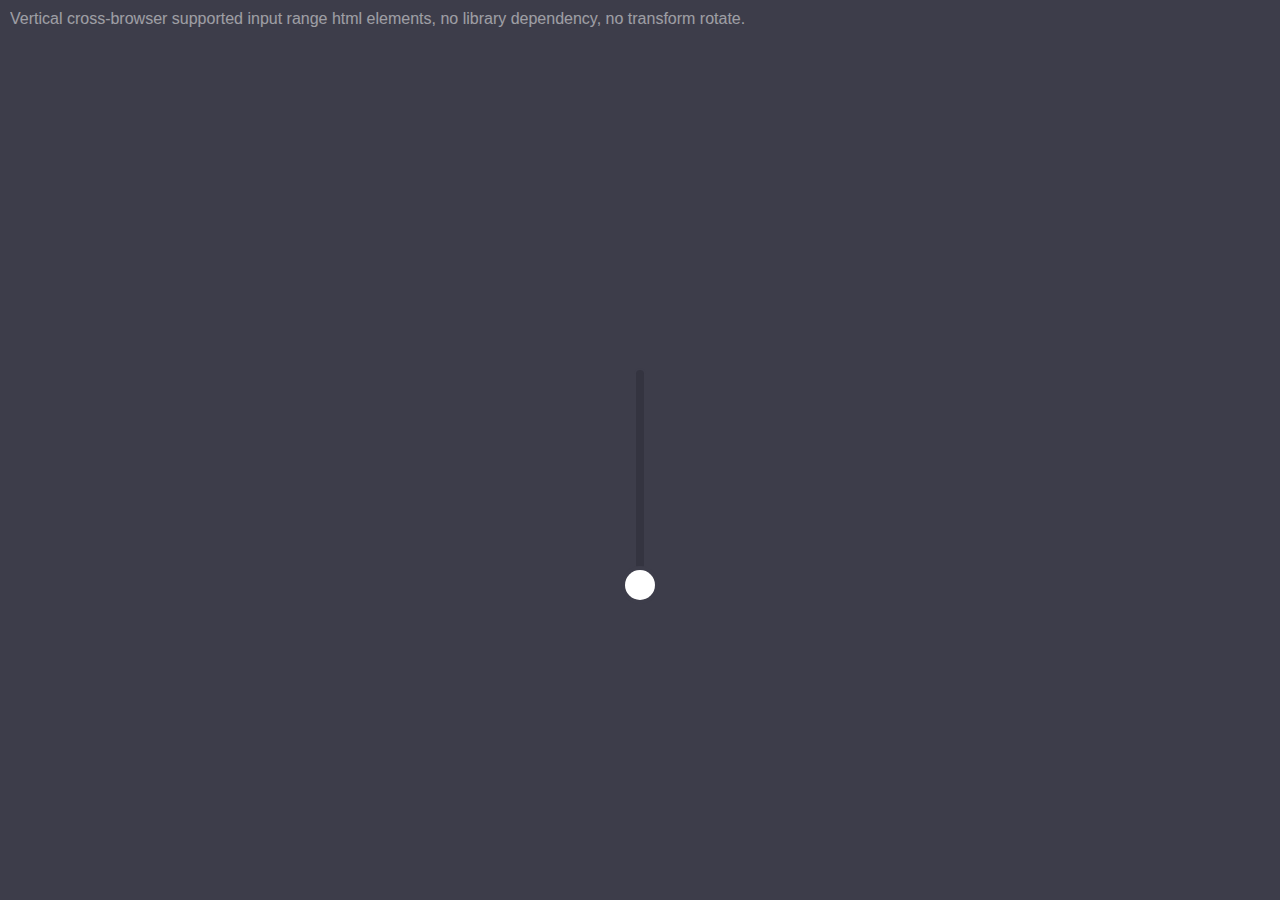
<file: esri.html>
﻿<html>
<head>
  <meta charset="utf-8">
  <meta name="viewport" content="initial-scale=1,maximum-scale=1,user-scalable=no">
<title>test</title>

  <link  rel="stylesheet" type="text/css" href="slider.css">

  <style>
  
  html,
body {
  height: 100%;
}

body {
  margin: 0;
  background: #3d3d4a;
  color: white;
  min-height: 400px;
  font-family: sans-serif;
}

  </style>
  <script src="slider.js"></script>

<script>

//console.log(app);

app.updateSlider();

</script>


</head>
<body>
  <div class="info">Vertical cross-browser supported input range html elements, no library dependency, no transform rotate.</div>

  <div class="container">
  
    <div class="range-slider">
      <input type="range" orient="vertical" min="0" max="20" />
      <div class="range-slider__bar"></div>
      <div class="range-slider__thumb"></div>
    </div>
  
  </div>
</body>
</html>
</file>
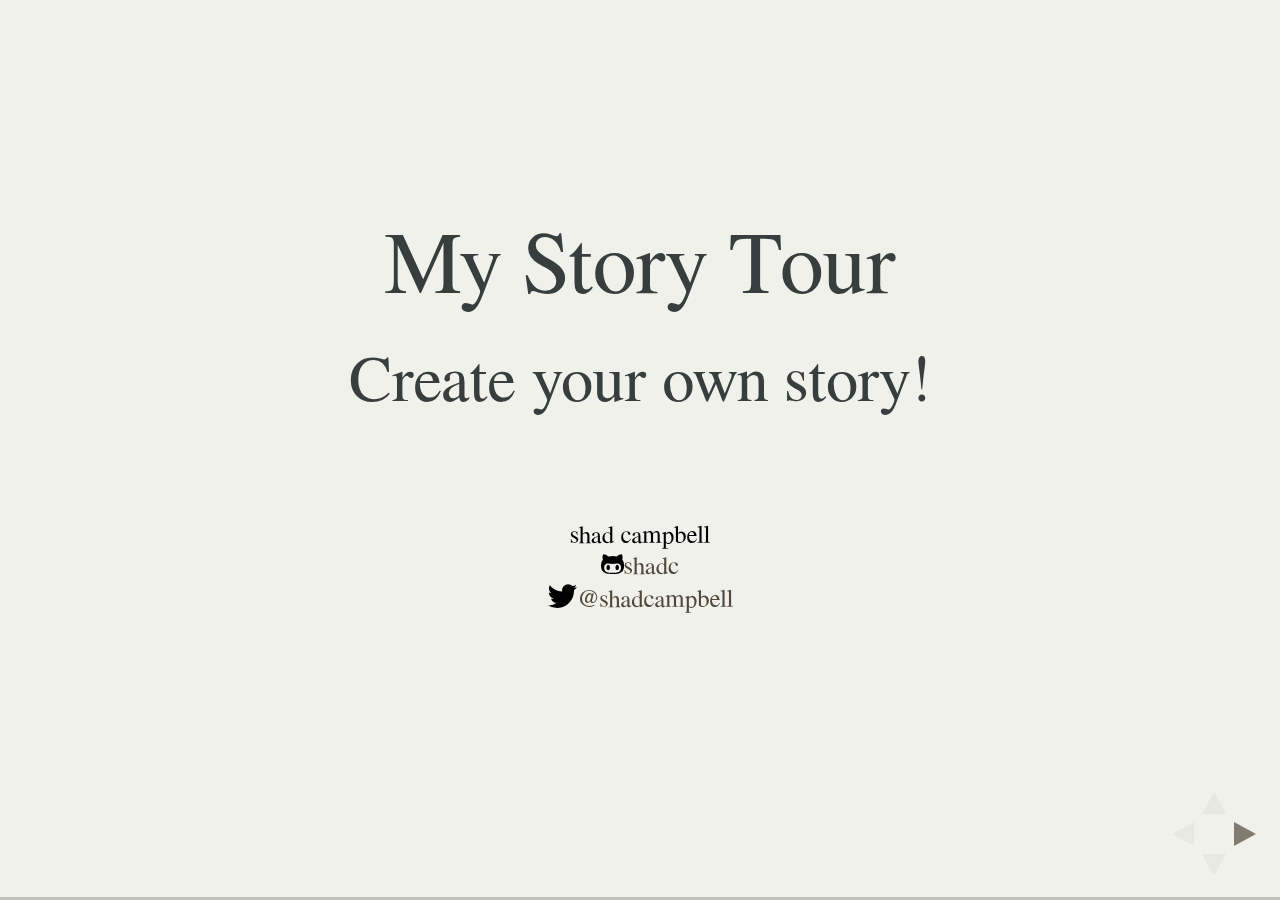
<file: geodev_2015.html>
﻿<!doctype html>
<html lang="en">
<head>
    <meta charset="utf-8">
    <title>My Story Tour - A Story telling application</title>
    <meta name="description" content="A story telling application. Create your own story.">
    <meta name="author" content="Shad Campbell">
    <meta name="apple-mobile-web-app-capable" content="yes" />
    <meta name="apple-mobile-web-app-status-bar-style" content="black-translucent" />
    <link rel="stylesheet" href="css/reveal.css">
    <link rel="stylesheet" href="css/theme/serif.css" id="theme">
    <!-- For syntax highlighting -->
    <link rel="stylesheet" href="lib/css/zenburn.css">

    <link href="https://netdna.bootstrapcdn.com/font-awesome/4.0.3/css/font-awesome.css" rel="stylesheet">
    <style>
        .reveal i.fa {
            font-family: FontAwesome;
            font-style: normal;
        }
    </style>
    <!-- If the query includes 'print-pdf', use the PDF print sheet -->
    <script>
        document.write('<link rel="stylesheet" href="css/print/' + (window.location.search.match(/print-pdf/gi) ? 'pdf' : 'paper') + '.css" type="text/css" media="print">');
    </script>
    <!--[if lt IE 9]>
    <script src="lib/js/html5shiv.js"></script>
    <![endif]-->
</head>
<body>
    <div class="reveal">
        <!-- Any section element inside of this container is displayed as a slide -->
        <div class="slides">
            <section>
                <h2>My Story Tour</h2>
                <h3>Create your own story!</h3>
                <br />
                <p>
                    <small>
                        shad campbell <br />
                        <i class="fa fa-github-alt icon-small"> </i><a href="https://github.com/shadc">shadc</a>
                        <br />
                        <i class="fa fa-twitter fa-lg"></i><a href="https://twitter.com/shadcampbell">@shadcampbell</a>

                    </small>
                </p>

            </section>


            <section>
                <section>
                    <h2>What is it?</h2>
                    <p class="fragment">A photo gallery with a map?</p>
                    <p class="fragment">A map journal?</p>
                    <p class="fragment">A map that tells a story?</p>
                    <br />
                    <h3 class="fragment roll-in">It's whatever you want it to be...</h3>

                </section>
                <section>
                    <h2>How can you use it?</h2>
                    <p>How about to:</p>
                    <ul>
                        <li><div class="fragment">Document your day at Disney Land.</div></li>
                        <li><div class="fragment">Share your vacation to Belize with friends and family.</div></li>
                        <li><div class="fragment">Record your epic Mt. Bike ride on Porcupine Rim.</div></li>
                        <li><div class="fragment">Photo journal your secret fishing spots along the river.</div></li>
                    </ul>
                </section>
            </section>

            <section>
                <h2>Let's have a look</h2>
                <ul>
                    <li><a target="_blank" href="https://dl.dropboxusercontent.com/u/25277330/StoryTour.html?s=fast&r=https://gist.githubusercontent.com/shadc/1f6f670d5eba9246e660/raw/fd01b2e3d33c7f86949f52b25ee27be89f2f08fb/Bend%20Ale%20Trail%20-%20part%201.geojson">Bend Ale Trail - Part 1</a></li>
                    <li><a target="_blank" href="https://dl.dropboxusercontent.com/u/25277330/StoryTour.html?">Bluebird day on Mt. Bachelor</a></li>
                </ul>
            </section>



            <section data-state="blackout">
                <h2>Parameters (so far...)</h2>
                <br />
                <p>
                    <small>
                        <span>http://abc.com/StoryTour.html</span><span class="fragment highlight-green">?t=My Custom Title</span><span class="fragment highlight-blue">&s=fast</span><span class="fragment  highlight-red">&r=http://github.com/mygist/My Cool Adventure.geojson</span>
                    </small>
                </p>
            </section>


            <section>
                <h2>Creating data?</h2>

                <img src="images/garmin.jpg" />

                <p>
                    <h4>Routes / Polylines</h4>
                    <small>
                        <span>Garmin / device</span><span>&nbsp;&nbsp;»&nbsp;&nbsp;</span><span><a target="_blank" href="http://geojson.io">geojson.io</a></span><span>&nbsp;&nbsp;»&nbsp;&nbsp;</span><span><a target="_blank" href="http://github.com">github.com</a></span>
                    </small>
                    <br />
                    <small>
                        <span><a target="_blank" href="http://geojson.io">geojson.io</a></span><span>&nbsp;&nbsp;»&nbsp;&nbsp;</span><span><a target="_blank" href="http://github.com">github.com</a></span>
                    </small>
                </p>

                <p>
                    <h4>Pictures</h4>
                    <small>
                        <span>
                        <a href="https://github.com/quzma/imgdir-to-geojson" target="_blank">imgdir2geojson.py</a>
                        </span><span>&nbsp;&nbsp;»&nbsp;&nbsp;</span><span><a target="_blank" href="http://geojson.io">http://geojson.io</a></span><span>&nbsp;&nbsp;»&nbsp;&nbsp;</span><span><a target="_blank" href="http://github.com">github.com</a></span>
                    </small>
                    <br />
                    <small>
                        <span><a target="_blank" href="http://geojson.io">geojson.io</a></span><span>&nbsp;&nbsp;»&nbsp;&nbsp;</span><span><a target="_blank" href="http://github.com">github.com</a></span>
                    </small>
                    <br />
                    <small>
                        <span>--host images on Dropbox, OneDrive, locally, etc.</span>
                    </small>
                </p>

            </section>

            <section>
                <h2>Under the hood</h2>
                <ul>
                    <li>d3.js</li>
                    <li>esri jsapi</li>
                    <li>jquery</li>
                    <li>url.js</li>
                </ul>
            </section>

            <!-- Example of nested vertical slides -->
            <!--<section>
                <section>
                    <h2>Vertical Slides</h2>
                    <p>
                        Slides can be nested inside of other slides,
                        try pressing <a href="#/2/1">down</a>.
                    </p>
                    <a href="#/2/1" class="image">
                        <img width="178" height="238" src="https://s3.amazonaws.com/hakim-static/reveal-js/arrow.png" alt="Down arrow">
                    </a>
                </section>
                <section>
                    <h2>Basement Level 1</h2>
                    <p>Press down or up to navigate.</p>
                </section>
                <section>
                    <h2>Basement Level 2</h2>
                    <p>Cornify</p>
                    <a class="test" href="http://cornify.com">
                        <img width="280" height="326" src="https://s3.amazonaws.com/hakim-static/reveal-js/cornify.gif" alt="Unicorn">
                    </a>
                </section>
                <section>
                    <h2>Basement Level 3</h2>
                    <p>That's it, time to go back up.</p>
                    <a href="#/2" class="image">
                        <img width="178" height="238" src="https://s3.amazonaws.com/hakim-static/reveal-js/arrow.png" alt="Up arrow" style="-webkit-transform: rotate(180deg);">
                    </a>
                </section>
            </section>-->
            <!--<section>
                <h2>Point of View</h2>
                <p>
                    Press <strong>ESC</strong> to enter the slide overview. Hold down alt and click on any element to zoom in on it using <a href="http://lab.hakim.se/zoom-js">zoom.js</a>. Alt + click anywhere to zoom back out.
                </p>
            </section>-->
            <!--<section>
                <h2>rvl.io</h2>
                <p>
                    If you don't like writing slides in HTML you can use the online editor <a href="http://www.rvl.io" target="_blank">rvl.io</a>.
                </p>
            </section>-->
            <!--<section>
                <h2>Works in Mobile Safari</h2>
                <p>
                    Try it out! You can swipe through the slides and pinch your way to the overview.
                </p>
            </section>-->
            <!--<section>
                <h2>Marvelous Unordered List</h2>
                <ul>
                    <li>No order here</li>
                    <li>Or here</li>
                    <li>Or here</li>
                    <li>Or here</li>
                </ul>
            </section>-->
            <!--<section>
                <h2>Fantastic Ordered List</h2>
                <ol>
                    <li>One is smaller than...</li>
                    <li>Two is smaller than...</li>
                    <li>Three!</li>
                </ol>
            </section>-->
            <!--<section data-markdown>
                <script type="text/template">
                    ## Markdown support

                    For those of you who like that sort of thing. Instructions and a bit more info available [here](https://github.com/hakimel/reveal.js#markdown).

                        <section data-markdown>
                          ## Markdown support

                          For those of you who like that sort of thing.
                          Instructions and a bit more info available [here](https://github.com/hakimel/reveal.js#markdown).
                        </section>
                </script>
            </section>-->
            <!--<section id="transitions">
                <h2>Transition Styles</h2>
                <p>
                    You can select from different transitions, like: <br>
                    <a href="?transition=cube#/transitions">Cube</a> -
                    <a href="?transition=page#/transitions">Page</a> -
                    <a href="?transition=concave#/transitions">Concave</a> -
                    <a href="?transition=zoom#/transitions">Zoom</a> -
                    <a href="?transition=linear#/transitions">Linear</a> -
                    <a href="?transition=none#/transitions">None</a> -
                    <a href="?#/transitions">Default</a>
                </p>
            </section>-->
            <!--<section id="themes">
                                <h2>Themes</h2>
                                <p>
                                    Reveal.js comes with a few themes built in: <br>
                                    <a href="?theme=sky#/themes">Sky</a> -
                                    <a href="?theme=beige#/themes">Beige</a> -
                                    <a href="?theme=simple#/themes">Simple</a> -
                                    <a href="?theme=serif#/themes">Serif</a> -
                                    <a href="?#/themes">Default</a>
                                </p>
                                <p>
                                    <small>
                                        * Theme demos are loaded after the presentation which leads to flicker. In production you should load your theme in the <code>&lt;head&gt;</code> using a <code>&lt;link&gt;</code>.
                                    </small>
                                </p>
                            </section>

                            <section>
                                <section data-state="alert">
                                    <h2>Global State</h2>
                                    <p>
                                        Set <code>data-state="something"</code> on a slide and <code>"something"</code>
                                        will be added as a class to the document element when the slide is open. This lets you
                                        apply broader style changes, like switching the background.
                                    </p>
                                    <a href="#/7/1" class="image">
                                        <img width="178" height="238" src="https://s3.amazonaws.com/hakim-static/reveal-js/arrow.png" alt="Down arrow">
                                    </a>
                                </section>
                                <section data-state="blackout">
                                    <h2>"blackout"</h2>
                                    <a href="#/7/2" class="image">
                                        <img width="178" height="238" src="https://s3.amazonaws.com/hakim-static/reveal-js/arrow.png" alt="Down arrow">
                                    </a>
                                </section>
                                <section data-state="soothe">
                                    <h2>"soothe"</h2>
                                    <a href="#/7/0" class="image">
                                        <img width="178" height="238" src="https://s3.amazonaws.com/hakim-static/reveal-js/arrow.png" alt="Up arrow" style="-webkit-transform: rotate(180deg);">
                                    </a>
                                </section>
                            </section>

                            <section data-state="customevent">
                                <h2>Custom Events</h2>
                                <p>
                                    Additionally custom events can be triggered on a per slide basis by binding to the <code>data-state</code> name.
                                </p>
                                <pre><code contenteditable style="font-size: 18px; margin-top: 20px;">Reveal.addEventListener( 'customevent', function() {
                console.log( '"customevent" has fired' );
            } );
                                </code></pre>
                            </section>

                            <section>
                                <h2>Clever Quotes</h2>
                                <p>
                                    These guys come in two forms, inline: <q cite="http://searchservervirtualization.techtarget.com/definition/Our-Favorite-Technology-Quotations">
                                    The nice thing about standards is that there are so many to choose from</q> and block:
                                </p>
                                <blockquote cite="http://searchservervirtualization.techtarget.com/definition/Our-Favorite-Technology-Quotations">
                                    For years there has been a theory that millions of monkeys typing at random on millions of typewriters would
                                    reproduce the entire works of Shakespeare. The Internet has proven this theory to be untrue.
                                </blockquote>
                            </section>

                            <section>
                                <h2>Pretty Code</h2>
                                <pre><code contenteditable>
                                    function linkify( selector ) {
                                      if( supports3DTransforms ) {

                                        var nodes = document.querySelectorAll( selector );

                                        for( var i = 0, len = nodes.length; i &lt; len; i++ ) {
                                          var node = nodes[i];

                                          if( !node.className ) ) {
                                            node.className += ' roll';
                                          }
                                        };
                                      }
                                    }
                                </code></pre>
                                <p>Courtesy of <a href="http://softwaremaniacs.org/soft/highlight/en/description/">highlight.js</a>.</p>
                            </section>

                            <section>
                                <h2>Intergalactic Interconnections</h2>
                                <p>
                                    You can link between slides internally,
                                    <a href="#/2/3">like this</a>.
                                </p>
                            </section>

                            <section>
                                <section>
                                    <h2>Fragmented Views</h2>
                                    <p>Hit the next arrow...</p>
                                    <p class="fragment">... to step through ...</p>
                                    <ol>
                                        <li class="fragment"><code>any type</code></li>
                                        <li class="fragment"><em>of view</em></li>
                                        <li class="fragment"><strong>fragments</strong></li>
                                    </ol>

                                    <aside class="notes">
                                        This slide has fragments which are also stepped through in the notes window.
                                    </aside>
                                </section>
                                <section>
                                    <h2>Fragment Styles</h2>
                                    <p>There's a few styles of fragments, like:</p>
                                    <p class="fragment grow">grow</p>
                                    <p class="fragment shrink">shrink</p>
                                    <p class="fragment roll-in">roll-in</p>
                                    <p class="fragment fade-out">fade-out</p>
                                    <p class="fragment highlight-red">highlight-red</p>
                                    <p class="fragment highlight-green">highlight-green</p>
                                    <p class="fragment highlight-blue">highlight-blue</p>
                                </section>
                            </section>

                            <section>
                                <h2>Spectacular image!</h2>
                                <a class="image" href="http://lab.hakim.se/meny/" target="_blank">
                                    <img width="320" height="299" src="http://s3.amazonaws.com/hakim-static/portfolio/images/meny.png" alt="Meny">
                                </a>
                            </section>

                            <section>
                                <h2>Export to PDF</h2>
                                <p>Presentations can be <a href="https://github.com/hakimel/reveal.js#pdf-export">exported to PDF</a>, below is an example that's been uploaded to SlideShare.</p>
                                <iframe id="slideshare" src="http://www.slideshare.net/slideshow/embed_code/13872948" width="455" height="356" style="margin:0;overflow:hidden;border:1px solid #CCC;border-width:1px 1px 0;margin-bottom:5px" allowfullscreen> </iframe>
                                <script>
                                    document.getElementById('slideshare').attributeName = 'allowfullscreen';
                                </script>
                            </section>

                            <section>
                                <h2>Take a Moment</h2>
                                <p>
                                    Press b or period on your keyboard to enter the 'paused' mode. This mode is helpful when you want to take disctracting slides off the screen
                                    during a presentation.
                                </p>
                            </section>

                            <section>
                                <h2>Stellar Links</h2>
                                <ul>
                                    <li><a href="https://github.com/hakimel/reveal.js">Source code on GitHub</a></li>
                                    <li><a href="http://hakim.se/projects/reveal-js">Leave feedback on my site</a></li>
                                    <li><a href="http://twitter.com/hakimel">Follow me on Twitter</a></li>
                                </ul>
                            </section>

                            <section>
                                <h2>It's free</h2>
                                <p>
                                    reveal.js and <a href="http://www.rvl.io">rvl.io</a> are entirely free but if you'd like to support the projects you can donate below.
                                    Donations will go towards hosting and domain costs.
                                </p>
                                <form action="https://www.paypal.com/cgi-bin/webscr" method="post">
                                    <input type="hidden" name="cmd" value="_donations">
                                    <input type="hidden" name="business" value="hakim.elhattab@gmail.com">
                                    <input type="hidden" name="lc" value="US">
                                    <input type="hidden" name="item_name" value="reveal.js / rvl.io">
                                    <input type="hidden" name="no_note" value="0">
                                    <input type="hidden" name="currency_code" value="USD">
                                    <input type="hidden" name="bn" value="PP-DonationsBF:btn_donate_LG.gif:NonHostedGuest">
                                    <input type="image" src="https://www.paypalobjects.com/en_US/i/btn/btn_donate_LG.gif" border="0" name="submit" alt="PayPal - The safer, easier way to pay online!">
                                </form>
                            </section>-->
            <section>
                <h1>THE END</h1>
                <br />
                <p>
                    <small>
                        shad campbell <br />
                        <i class="fa fa-github-alt icon-small"> </i><a href="https://github.com/shadc">shadc</a>
                        <br />
                        <i class="fa fa-twitter fa-lg"></i><a href="https://twitter.com/shadcampbell">@shadcampbell</a>

                    </small>
                </p>
            </section>
        </div>
    </div>
    <script src="lib/js/head.min.js"></script>
    <script src="js/reveal.js"></script>
    <script>

        // Full list of configuration options available here:
        // https://github.com/hakimel/reveal.js#configuration
        Reveal.initialize({
            controls: true,
            progress: true,
            history: true,

            theme: Reveal.getQueryHash().theme, // available themes are in /css/theme
            transition: Reveal.getQueryHash().transition || 'default', // default/cube/page/concave/zoom/linear/none

            // Optional libraries used to extend on reveal.js
            dependencies: [
                { src: 'lib/js/classList.js', condition: function () { return !document.body.classList; } },
                { src: 'plugin/markdown/showdown.js', condition: function () { return !!document.querySelector('[data-markdown]'); } },
                { src: 'plugin/markdown/markdown.js', condition: function () { return !!document.querySelector('[data-markdown]'); } },
                { src: 'plugin/highlight/highlight.js', async: true, callback: function () { hljs.initHighlightingOnLoad(); } },
                { src: 'plugin/zoom-js/zoom.js', async: true, condition: function () { return !!document.body.classList; } },
                { src: 'plugin/notes/notes.js', async: true, condition: function () { return !!document.body.classList; } }
            ]
        });

    </script>
</body>
</html>
</file>
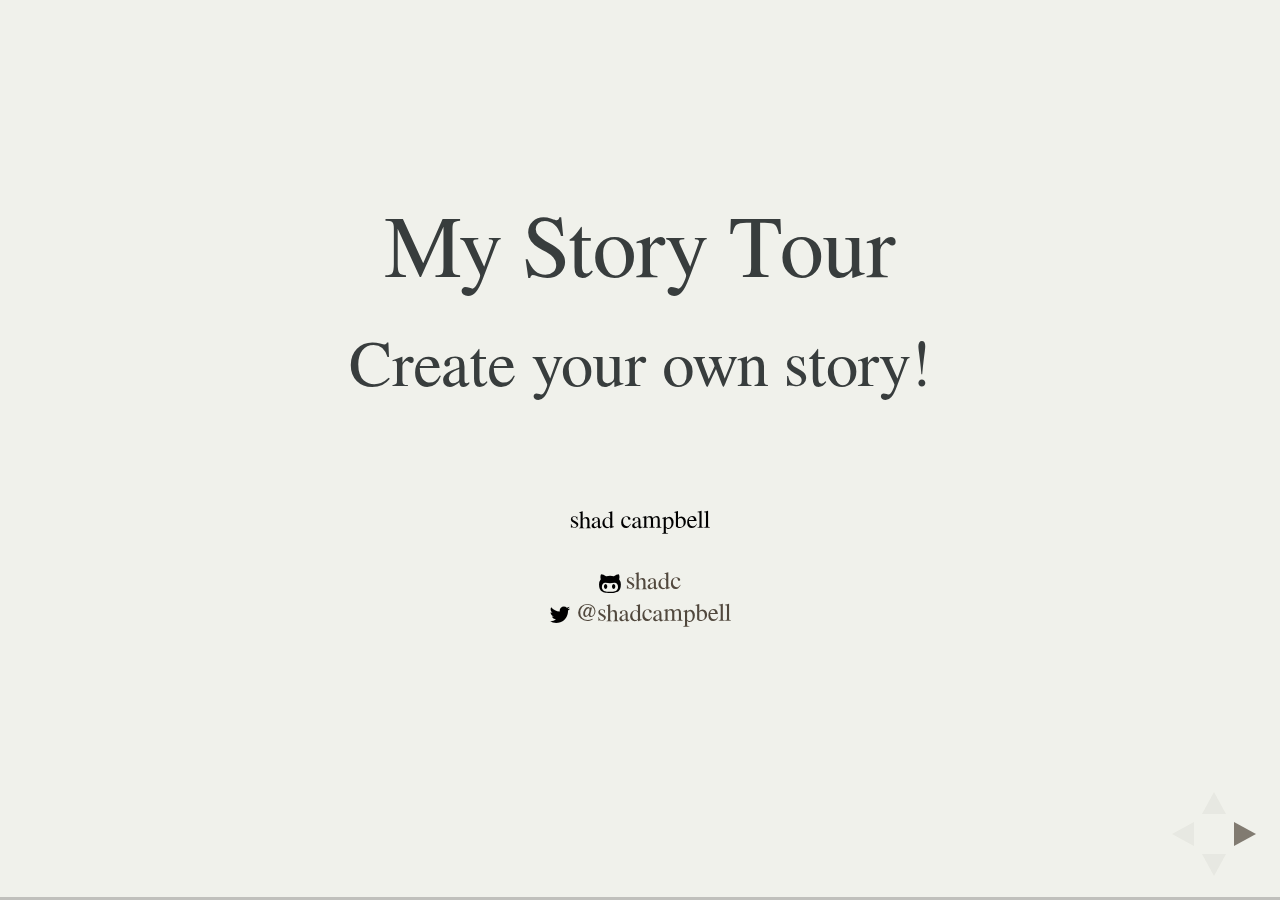
<file: HotApps-StoryTour.html>
﻿<!doctype html>
<html lang="en">

<head>
    <meta charset="utf-8">
    <title>Hot Apps - My Story Tour</title>
    <meta name="description" content="A story telling application. Create your own story.">
    <meta name="author" content="Shad Campbell">
    <meta name="apple-mobile-web-app-capable" content="yes" />
    <meta name="apple-mobile-web-app-status-bar-style" content="black-translucent" />
    <link rel="stylesheet" href="css/reveal.css">
    <link rel="stylesheet" href="css/theme/serif.css" id="theme">
    <!-- For syntax highlighting -->
    <link rel="stylesheet" href="lib/css/zenburn.css">

    <link href="https://netdna.bootstrapcdn.com/font-awesome/4.0.3/css/font-awesome.css" rel="stylesheet">
    <style>
        .reveal i.fa {
            font-family: FontAwesome;
            font-style: normal;
            vertical-align: middle;
            font-size: 20px;
        }
    </style>
    <!-- If the query includes 'print-pdf', use the PDF print sheet -->
    <script>
        document.write('<link rel="stylesheet" href="css/print/' + (window.location.search.match(/print-pdf/gi) ? 'pdf' : 'paper') + '.css" type="text/css" media="print">');
    </script>
    <!--[if lt IE 9]>
    <script src="lib/js/html5shiv.js"></script>
    <![endif]-->
</head>

<body>
    <div class="reveal">
        <!-- Any section element inside of this container is displayed as a slide -->
        <div class="slides">
            <section>
                <h2>My Story Tour</h2>
                <h3>Create your own story!</h3>
                <br />
                <p>
                    <small>
                        shad campbell <br /><br />
                        <i class="fa fa-github-alt"></i><a href="https://github.com/shadc"> shadc</a>
                        <br />
                        <i class="fa fa-twitter"></i><a href="https://twitter.com/shadcampbell"> @shadcampbell</a>

                    </small>
                </p>

            </section>


            <section>
                <section>
                    <h2>What is it?</h2>
                    <p class="fragment">A photo gallery with a map?</p>
                    <p class="fragment">A map journal?</p>
                    <p class="fragment">A map that tells a story?</p>
                    <br />

                </section>
                <section>
                    <h2>How can one use it?</h2>
                    <p>Possibly to...</p>
                    <ul>
                        <li>
                            <div class="fragment">Document your day at Disney Land.</div>
                        </li>
                        <li>
                            <div class="fragment">Share your vacation to Belize with friends and family.</div>
                        </li>
                        <li>
                            <div class="fragment">Record your epic Mt. Bike ride on Porcupine Rim.</div>
                        </li>
                        <li>
                            <div class="fragment">Photo journal your secret fishing spots along the river.</div>
                        </li>
                    </ul>
                </section>
            </section>


            <section>
                <h2>Creating data?</h2>

                <img src="images/garmin.jpg" />

                <p>
                    <h4>Routes / Polylines</h4>
                    <small>
                        <span>Garmin / device</span><span>&nbsp;&nbsp;»&nbsp;&nbsp;</span><span><a target="_blank" href="http://geojson.io">geojson.io</a></span><span>&nbsp;&nbsp;»&nbsp;&nbsp;</span><span><a
                                target="_blank" href="https://gist.github.com/shadc">GitHub</a></span>
                    </small>
                    <br />
                    <small>
                        <span><a target="_blank" href="http://geojson.io">geojson.io</a></span><span>&nbsp;&nbsp;»&nbsp;&nbsp;</span><span><a
                                target="_blank" href="https://gist.github.com/shadc">GitHub</a></span>
                    </small>
                </p>

                <p>
                    <h4>Pictures</h4>
                    <small>
                        <span>
                            <a href="https://github.com/quzma/imgdir-to-geojson" target="_blank">imgdir2geojson.py</a>
                        </span><span>&nbsp;&nbsp;»&nbsp;&nbsp;</span><span><a target="_blank" href="http://geojson.io">http://geojson.io</a></span><span>&nbsp;&nbsp;»&nbsp;&nbsp;</span><span><a
                                target="_blank" href="https://gist.github.com/shadc">GitHub</a></span>
                    </small>
                    <br />
                    <small>
                        <span><a target="_blank" href="http://geojson.io">geojson.io</a></span><span>&nbsp;&nbsp;»&nbsp;&nbsp;</span><span><a
                                target="_blank" href="https://gist.github.com/shadc">GitHub</a></span>
                    </small>
                    <br />
                    <small>
                        <span>--host images on GitHub, OneDrive, locally, etc.</span>
                    </small>
                </p>

            </section>

            <section>
                <h2>Under the hood</h2>
                <ul>
                    <li><a target="_blank" href="https://d3js.org/">D3.js</a></li>
                    <li><a target="_blank" href="https://developers.arcgis.com/javascript/">Esri JSAPI</a></li>
                    <li><a target="_blank" href="https://jquery.com/">JQuery</a></li>
                    <li><a target="_blank" href=" https://github.com/websanova/js-url">url.js</a></li>
                </ul>
            </section>

            <section data-state="blackout">
                <h2>URL Parameters</h2>
                <br />
                <p>
                    <small>
                        <span>http://abc.com/StoryTour.html</span><span class="fragment highlight-green">?t=My Custom
                            Title</span><span class="fragment highlight-blue">&s=fast</span><span class="fragment  highlight-red">&r=http://github.com/mygist/My
                            Cool Adventure.geojson</span>
                    </small>
                </p>
            </section>

            <section>
                <h2>Let's have a look</h2>
                <ul>
                    <li><a target="_blank" href="http://localhost:8080/MyStoryTour.html?s=fast&r=https://gist.githubusercontent.com/shadc/1f6f670d5eba9246e660/raw/0888a854d8e0b9125b47b2eb27e6988a2eee5b55/Bend%2520Ale%2520Trail%2520-%2520part%25201.geojson">Bend
                            Ale Trail</a></li>
                    <li><a target="_blank" href="http://localhost:8080/MyStoryTour.html">Bluebird day on Mt. Bachelor</a></li>
                </ul>
            </section>


            <section>
                <h2>It's cool... but is it Hot?</h2>
                <ul>
                    <li class="fragment"><a target="_blank" href="http://localhost:8080/My3DStoryTour.html">Hanson
                            Brothers hot?</a></li>
                    <li class="fragment"><a target="_blank" href="http://localhost:8080/My3dStoryTour.html?labelIcon=images/chairlift.png">Boys
                            2 Men hot?</a></li>
                    <li class="fragment"><a target="_blank" href="http://localhost:8080/My3dStoryTour.html?labelIcon=images/chairlift.png&showPhotos=false">Backstreet
                            Boys hot?</a></li>
                    <li class="fragment"><a target="_blank" href="http://localhost:8080/My3DStoryTour.html?droneView=true&route=https://gist.githubusercontent.com/shadc/1f6f670d5eba9246e660/raw/0888a854d8e0b9125b47b2eb27e6988a2eee5b55/Bend%2520Ale%2520Trail%2520-%2520part%25201.geojson">NSync hot?</a></li>
                </ul>
            </section>

            <section>
                <h2>Under the hood</h2>
                <p>WebGL vs SVG</p>
                <ul>
                    <li><a target="_blank" href="http://turfjs.org/">Turf.js</a></li>
                    <li><a target="_blank" href="https://developers.arcgis.com/javascript/">Esri JSAPI</a></li>
                    <li><a target="_blank" href="https://jquery.com/">JQuery</a></li>
                    <li><a target="_blank" href=" https://github.com/websanova/js-url">url.js</a></li>
                </ul>

                <p><a target="_blank" href="https://fatmap.com/129/Mount_Bachelor/piste,freeride,ski_tour,hiking,biking/@43.9885852,-121.6777960,5833.0873971,-18.0963662,-166.3381815,2259.8634259,normal">FATMAP</a></p>
                
            </section>


            <section>
                <h1>THE END</h1>
                <br />
                <p>
                    <small>
                        shad campbell <br /><br />
                        <i class="fa fa-github-alt"></i><a href="https://github.com/shadc"> shadc</a>
                        <br />
                        <i class="fa fa-twitter"></i><a href="https://twitter.com/shadcampbell"> @shadcampbell</a>
                    </small>
                </p>
            </section>



        </div>
    </div>
    <script src="lib/js/head.min.js"></script>
    <script src="js/reveal.js"></script>
    <script>

        // Full list of configuration options available here:
        // https://github.com/hakimel/reveal.js#configuration
        Reveal.initialize({
            controls: true,
            progress: true,
            history: true,

            theme: Reveal.getQueryHash().theme, // available themes are in /css/theme
            transition: Reveal.getQueryHash().transition || 'default', // default/cube/page/concave/zoom/linear/none

            // Optional libraries used to extend on reveal.js
            dependencies: [
                { src: 'lib/js/classList.js', condition: function () { return !document.body.classList; } },
                { src: 'plugin/markdown/showdown.js', condition: function () { return !!document.querySelector('[data-markdown]'); } },
                { src: 'plugin/markdown/markdown.js', condition: function () { return !!document.querySelector('[data-markdown]'); } },
                { src: 'plugin/highlight/highlight.js', async: true, callback: function () { hljs.initHighlightingOnLoad(); } },
                { src: 'plugin/zoom-js/zoom.js', async: true, condition: function () { return !!document.body.classList; } },
                { src: 'plugin/notes/notes.js', async: true, condition: function () { return !!document.body.classList; } }
            ]
        });

    </script>
</body>

</html>
</file>
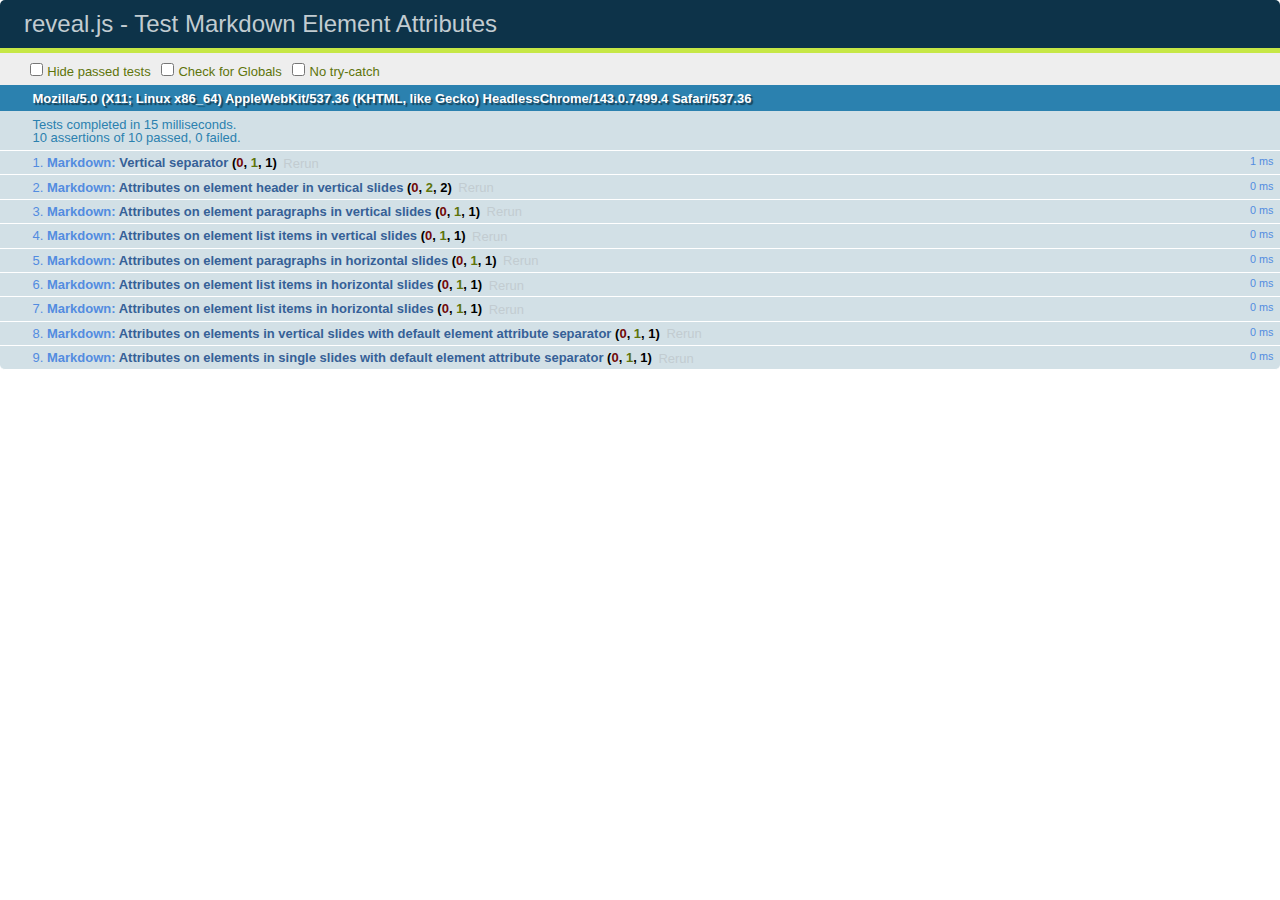
<file: test/test-markdown-element-attributes.html>
<!doctype html>
<html lang="en">

	<head>
		<meta charset="utf-8">

		<title>reveal.js - Test Markdown Element Attributes</title>

		<link rel="stylesheet" href="../css/reveal.css">
		<link rel="stylesheet" href="qunit-1.12.0.css">
	</head>

	<body style="overflow: auto;">

		<div id="qunit"></div>
		<div id="qunit-fixture"></div>

		<div class="reveal" style="display: none;">

			<div class="slides">

				<!-- <section data-markdown="example.md" data-separator="^\n\n\n" data-separator-vertical="^\n\n"></section> -->

				<!-- Slides are separated by newline + three dashes + newline, vertical slides identical but two dashes -->
				<section data-markdown data-separator="^\n---\n$" data-separator-vertical="^\n--\n$" data-element-attributes="{_\s*?([^}]+?)}">>
					<script type="text/template">
						## Slide 1.1
						<!-- {_class="fragment fade-out" data-fragment-index="1"} -->

						--

						## Slide 1.2
						<!-- {_class="fragment shrink"} -->

						Paragraph 1
						<!-- {_class="fragment grow"} -->

						Paragraph 2
						<!-- {_class="fragment grow"} -->

						- list item 1 <!-- {_class="fragment grow"} -->
						- list item 2 <!-- {_class="fragment grow"} -->
						- list item 3 <!-- {_class="fragment grow"} -->


						---

						## Slide 2


						Paragraph 1.2  
						multi-line <!-- {_class="fragment highlight-red"} -->

						Paragraph 2.2 <!-- {_class="fragment highlight-red"} -->

						Paragraph 2.3 <!-- {_class="fragment highlight-red"} -->

						Paragraph 2.4 <!-- {_class="fragment highlight-red"} -->

						- list item 1 <!-- {_class="fragment highlight-green"} -->
						- list item 2<!-- {_class="fragment highlight-green"} -->
						- list item 3<!-- {_class="fragment highlight-green"} -->
						- list item 4
						<!-- {_class="fragment highlight-green"} -->
						- list item 5<!-- {_class="fragment highlight-green"} -->

						Test

						![Example Picture](examples/assets/image2.png)
						<!-- {_class="reveal stretch"} -->

					</script>
				</section>



				<section 	data-markdown data-separator="^\n\n\n"
									data-separator-vertical="^\n\n"
									data-separator-notes="^Note:"
									data-charset="utf-8">
					<script type="text/template">
						# Test attributes in Markdown with default separator
						## Slide 1 Def <!-- .element: class="fragment highlight-red" data-fragment-index="1" -->


						## Slide 2 Def
						<!-- .element: class="fragment highlight-red" -->

					</script>
				</section>

				<section data-markdown>
				  <script type="text/template">
					## Hello world
					A paragraph
					<!-- .element: class="fragment highlight-blue" -->
				  </script>
				</section>

				<section data-markdown>
				  <script type="text/template">
					## Hello world

					Multiple  
					Line
					<!-- .element: class="fragment highlight-blue" -->
				  </script>
				</section>

				<section data-markdown>
				  <script type="text/template">
					## Hello world

					Test<!-- .element: class="fragment highlight-blue" -->

					More Test
				  </script>
				</section>


			</div>

		</div>

		<script src="../lib/js/head.min.js"></script>
		<script src="../js/reveal.js"></script>
		<script src="../plugin/markdown/marked.js"></script>
		<script src="../plugin/markdown/markdown.js"></script>
		<script src="qunit-1.12.0.js"></script>

		<script src="test-markdown-element-attributes.js"></script>

	</body>
</html>
</file>
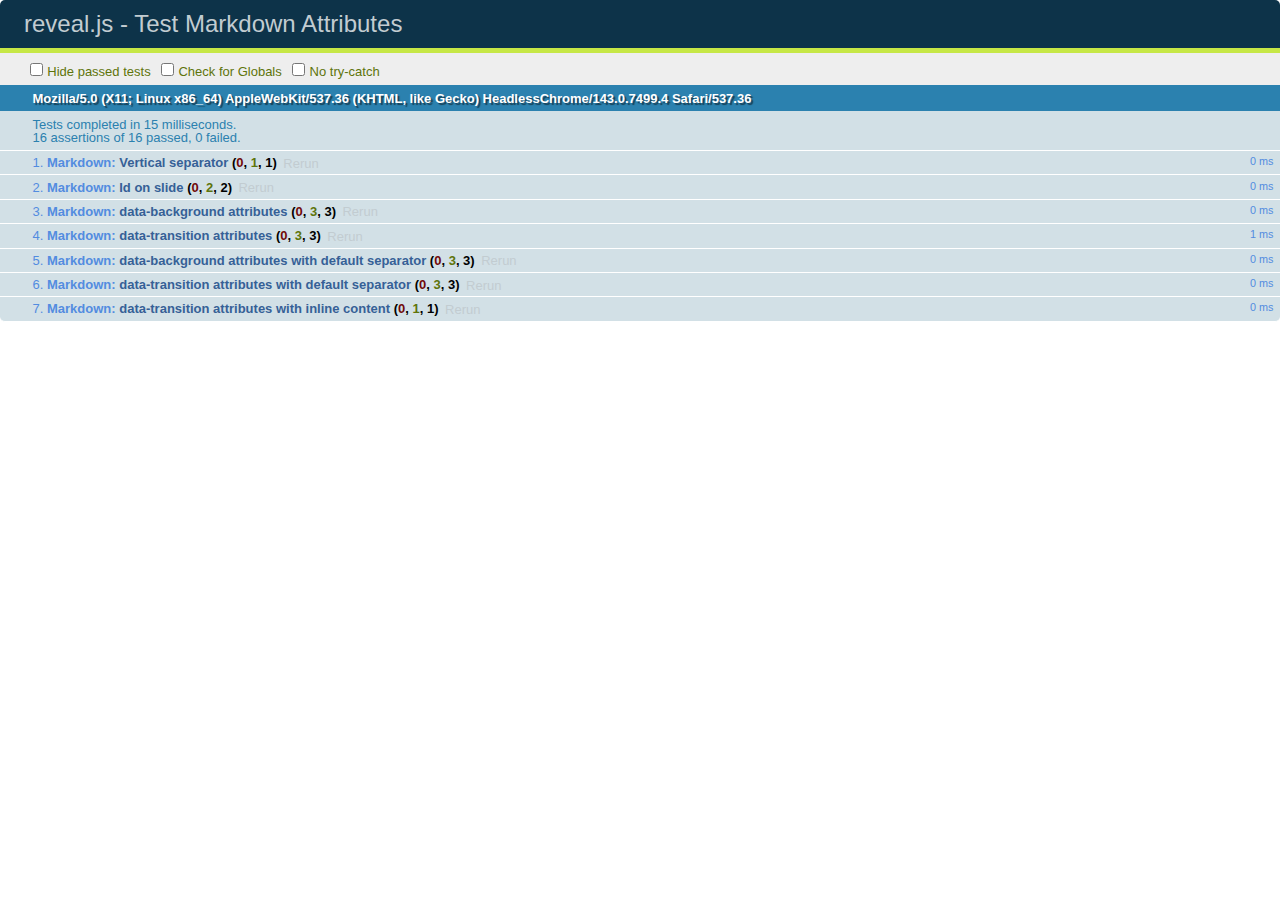
<file: test/test-markdown-slide-attributes.html>
<!doctype html>
<html lang="en">

	<head>
		<meta charset="utf-8">

		<title>reveal.js - Test Markdown Attributes</title>

		<link rel="stylesheet" href="../css/reveal.css">
		<link rel="stylesheet" href="qunit-1.12.0.css">
	</head>

	<body style="overflow: auto;">

		<div id="qunit"></div>
		<div id="qunit-fixture"></div>

		<div class="reveal" style="display: none;">

			<div class="slides">

				<!-- <section data-markdown="example.md" data-separator="^\n\n\n" data-separator-vertical="^\n\n"></section> -->

				<!-- Slides are separated by three lines, vertical slides by two lines, attributes are one any line starting with (spaces and) two dashes -->
				<section 	data-markdown data-separator="^\n\n\n"
									data-separator-vertical="^\n\n"
									data-separator-notes="^Note:"
									data-attributes="--\s(.*?)$"
									data-charset="utf-8">
					<script type="text/template">
						# Test attributes in Markdown
						## Slide 1



						## Slide 2
						<!-- -- id="slide2" data-transition="zoom" data-background="#A0C66B" -->


						## Slide 2.1
						<!-- -- data-background="#ff0000" data-transition="fade" -->


						## Slide 2.2
						[Link to Slide2](#/slide2)



						## Slide 3
						<!-- -- data-transition="zoom" data-background="#C6916B" -->



						## Slide 4
					</script>
				</section>

				<section 	data-markdown data-separator="^\n\n\n"
									data-separator-vertical="^\n\n"
									data-separator-notes="^Note:"
									data-charset="utf-8">
					<script type="text/template">
						# Test attributes in Markdown with default separator
						## Slide 1 Def



						## Slide 2 Def
						<!-- .slide: id="slide2def" data-transition="concave" data-background="#A7C66B" -->


						## Slide 2.1 Def
						<!-- .slide: data-background="#f70000" data-transition="page" -->


						## Slide 2.2 Def
						[Link to Slide2](#/slide2def)



						## Slide 3 Def
						<!-- .slide: data-transition="concave" data-background="#C7916B" -->



						## Slide 4
					</script>
				</section>

				<section data-markdown>
					<script type="text/template">
						<!-- .slide: data-background="#ff0000" -->
						## Hello world
					</script>
				</section>

				<section data-markdown>
					<script type="text/template">
						## Hello world
						<!-- .slide: data-background="#ff0000" -->
					</script>
				</section>

				<section data-markdown>
					<script type="text/template">
						## Hello world

						Test
						<!-- .slide: data-background="#ff0000" -->

						More Test
					</script>
				</section>

			</div>

		</div>

		<script src="../lib/js/head.min.js"></script>
		<script src="../js/reveal.js"></script>
		<script src="../plugin/markdown/marked.js"></script>
		<script src="../plugin/markdown/markdown.js"></script>
		<script src="qunit-1.12.0.js"></script>

		<script src="test-markdown-slide-attributes.js"></script>

	</body>
</html>
</file>
<file: slider.css>
*,
*:before,
*:after {
  box-sizing: border-box;
}


.info {
  position: absolute;
  top: 0;
  left: 0;
  padding: 10px;
  opacity: 0.5;
}

.container {
  padding-top: 40px;
  position: relative;
  display: inline-block;
  top: 100%;
  left: 50%;
  transform: translate(-50%, -100%);
  padding-bottom: 20px;
  z-Index: 31;
}
@media (min-height: 500px) {
  .container {
    position: absolute;
    top: 50%;
    transform: translate(-50%, -50%);
    padding-bottom: 0;
  }
}

.range-slider {
  display: inline-block;
  width: 40px;
  position: relative;
  text-align: center;
  height: 200px;
  max-height: 100%;
}
.range-slider__thumb {
  position: absolute;
  left: 5px;
  width: 30px;
  height: 30px;
  line-height: 30px;
  background: white;
  color: #777;
  font-size: 50%;
  box-shadow: 0 0 0 4px #3d3d4a;
  border-radius: 50%;
  pointer-events: none;
}
.range-slider__bar {
  left: 16px;
  bottom: 0;
  position: absolute;
  background: linear-gradient(dodgerblue, blue);
  pointer-events: none;
  width: 8px;
  border-radius: 10px;
}
.range-slider input[type="range"][orient="vertical"] {
  position: relative;
  margin: 0;
  height: 100%;
  width: 100%;
  display: inline-block;
  position: relative;
  writing-mode: bt-lr;
  -webkit-appearance: slider-vertical;
}
.range-slider input[type="range"][orient="vertical"]::-webkit-slider-runnable-track, .range-slider input[type="range"][orient="vertical"]::-webkit-slider-thumb {
  -webkit-appearance: none;
}
.range-slider input[type="range"][orient="vertical"]::-webkit-slider-runnable-track {
  border: none;
  background: #343440;
  width: 8px;
  border-color: #343440;
  border-radius: 10px;
  box-shadow: 0 0 0 2px #3d3d4a;
}
.range-slider input[type="range"][orient="vertical"]::-moz-range-track {
  border: none;
  background: #343440;
  width: 8px;
  border-color: #343440;
  border-radius: 10px;
  box-shadow: 0 0 0 2px #3d3d4a;
}
.range-slider input[type="range"][orient="vertical"]::-ms-track {
  border: none;
  background: #343440;
  width: 8px;
  border-color: #343440;
  border-radius: 10px;
  box-shadow: 0 0 0 2px #3d3d4a;
  color: transparent;
  height: 100%;
}
.range-slider input[type="range"][orient="vertical"]::-ms-fill-lower, .range-slider input[type="range"][orient="vertical"]::-ms-fill-upper, .range-slider input[type="range"][orient="vertical"]::-ms-tooltip {
  display: none;
}
.range-slider input[type="range"][orient="vertical"]::-webkit-slider-thumb {
  width: 30px;
  height: 30px;
  opacity: 0;
}
.range-slider input[type="range"][orient="vertical"]::-moz-range-thumb {
  width: 30px;
  height: 30px;
  opacity: 0;
}
.range-slider input[type="range"][orient="vertical"]::-ms-thumb {
  width: 30px;
  height: 30px;
  opacity: 0;
}
</file>
<file: css/theme/serif.css>
/**
 * A simple theme for reveal.js presentations, similar
 * to the default theme. The accent color is brown.
 *
 * This theme is Copyright (C) 2012-2013 Owen Versteeg, http://owenversteeg.com - it is MIT licensed.
 */
.reveal a {
  line-height: 1.3em; }

/*********************************************
 * GLOBAL STYLES
 *********************************************/
body {
  background: #F0F1EB;
  background-color: #F0F1EB; }

.reveal {
  font-family: "Palatino Linotype", "Book Antiqua", Palatino, FreeSerif, serif;
  font-size: 36px;
  font-weight: normal;
  color: #000; }

::selection {
  color: #fff;
  background: #26351C;
  text-shadow: none; }

.reveal .slides > section,
.reveal .slides > section > section {
  line-height: 1.3;
  font-weight: inherit; }

/*********************************************
 * HEADERS
 *********************************************/
.reveal h1,
.reveal h2,
.reveal h3,
.reveal h4,
.reveal h5,
.reveal h6 {
  margin: 0 0 20px 0;
  color: #383D3D;
  font-family: "Palatino Linotype", "Book Antiqua", Palatino, FreeSerif, serif;
  font-weight: normal;
  line-height: 1.2;
  letter-spacing: normal;
  text-transform: none;
  text-shadow: none;
  word-wrap: break-word; }

.reveal h1 {
  font-size: 3.77em; }

.reveal h2 {
  font-size: 2.11em; }

.reveal h3 {
  font-size: 1.55em; }

.reveal h4 {
  font-size: 1em; }

.reveal h1 {
  text-shadow: none; }

/*********************************************
 * OTHER
 *********************************************/
.reveal p {
  margin: 20px 0;
  line-height: 1.3; }

/* Ensure certain elements are never larger than the slide itself */
.reveal img,
.reveal video,
.reveal iframe {
  max-width: 95%;
  max-height: 95%; }

.reveal strong,
.reveal b {
  font-weight: bold; }

.reveal em {
  font-style: italic; }

.reveal ol,
.reveal dl,
.reveal ul {
  display: inline-block;
  text-align: left;
  margin: 0 0 0 1em; }

.reveal ol {
  list-style-type: decimal; }

.reveal ul {
  list-style-type: disc; }

.reveal ul ul {
  list-style-type: square; }

.reveal ul ul ul {
  list-style-type: circle; }

.reveal ul ul,
.reveal ul ol,
.reveal ol ol,
.reveal ol ul {
  display: block;
  margin-left: 40px; }

.reveal dt {
  font-weight: bold; }

.reveal dd {
  margin-left: 40px; }

.reveal q,
.reveal blockquote {
  quotes: none; }

.reveal blockquote {
  display: block;
  position: relative;
  width: 70%;
  margin: 20px auto;
  padding: 5px;
  font-style: italic;
  background: rgba(255, 255, 255, 0.05);
  box-shadow: 0px 0px 2px rgba(0, 0, 0, 0.2); }

.reveal blockquote p:first-child,
.reveal blockquote p:last-child {
  display: inline-block; }

.reveal q {
  font-style: italic; }

.reveal pre {
  display: block;
  position: relative;
  width: 90%;
  margin: 20px auto;
  text-align: left;
  font-size: 0.55em;
  font-family: monospace;
  line-height: 1.2em;
  word-wrap: break-word;
  box-shadow: 0px 0px 6px rgba(0, 0, 0, 0.3); }

.reveal code {
  font-family: monospace; }

.reveal pre code {
  display: block;
  padding: 5px;
  overflow: auto;
  max-height: 400px;
  word-wrap: normal; }

.reveal table {
  margin: auto;
  border-collapse: collapse;
  border-spacing: 0; }

.reveal table th {
  font-weight: bold; }

.reveal table th,
.reveal table td {
  text-align: left;
  padding: 0.2em 0.5em 0.2em 0.5em;
  border-bottom: 1px solid; }

.reveal table th[align="center"],
.reveal table td[align="center"] {
  text-align: center; }

.reveal table th[align="right"],
.reveal table td[align="right"] {
  text-align: right; }

.reveal table tr:last-child td {
  border-bottom: none; }

.reveal sup {
  vertical-align: super; }

.reveal sub {
  vertical-align: sub; }

.reveal small {
  display: inline-block;
  font-size: 0.6em;
  line-height: 1.2em;
  vertical-align: top; }

.reveal small * {
  vertical-align: top; }

/*********************************************
 * LINKS
 *********************************************/
.reveal a {
  color: #51483D;
  text-decoration: none;
  -webkit-transition: color 0.15s ease;
  -moz-transition: color 0.15s ease;
  transition: color 0.15s ease; }

.reveal a:hover {
  color: #8b7c69;
  text-shadow: none;
  border: none; }

.reveal .roll span:after {
  color: #fff;
  background: #25211c; }

/*********************************************
 * IMAGES
 *********************************************/
.reveal section img {
  margin: 15px 0px;
  background: rgba(255, 255, 255, 0.12);
  border: 4px solid #000;
  box-shadow: 0 0 10px rgba(0, 0, 0, 0.15); }

.reveal section img.plain {
  border: 0;
  box-shadow: none; }

.reveal a img {
  -webkit-transition: all 0.15s linear;
  -moz-transition: all 0.15s linear;
  transition: all 0.15s linear; }

.reveal a:hover img {
  background: rgba(255, 255, 255, 0.2);
  border-color: #51483D;
  box-shadow: 0 0 20px rgba(0, 0, 0, 0.55); }

/*********************************************
 * NAVIGATION CONTROLS
 *********************************************/
.reveal .controls .navigate-left,
.reveal .controls .navigate-left.enabled {
  border-right-color: #51483D; }

.reveal .controls .navigate-right,
.reveal .controls .navigate-right.enabled {
  border-left-color: #51483D; }

.reveal .controls .navigate-up,
.reveal .controls .navigate-up.enabled {
  border-bottom-color: #51483D; }

.reveal .controls .navigate-down,
.reveal .controls .navigate-down.enabled {
  border-top-color: #51483D; }

.reveal .controls .navigate-left.enabled:hover {
  border-right-color: #8b7c69; }

.reveal .controls .navigate-right.enabled:hover {
  border-left-color: #8b7c69; }

.reveal .controls .navigate-up.enabled:hover {
  border-bottom-color: #8b7c69; }

.reveal .controls .navigate-down.enabled:hover {
  border-top-color: #8b7c69; }

/*********************************************
 * PROGRESS BAR
 *********************************************/
.reveal .progress {
  background: rgba(0, 0, 0, 0.2); }

.reveal .progress span {
  background: #51483D;
  -webkit-transition: width 800ms cubic-bezier(0.26, 0.86, 0.44, 0.985);
  -moz-transition: width 800ms cubic-bezier(0.26, 0.86, 0.44, 0.985);
  transition: width 800ms cubic-bezier(0.26, 0.86, 0.44, 0.985); }
</file>
<file: lib/css/zenburn.css>
/*
Zenburn style from voldmar.ru (c) Vladimir Epifanov <voldmar@voldmar.ru>
based on dark.css by Ivan Sagalaev
*/

.hljs {
  display: block;
  overflow-x: auto;
  padding: 0.5em;
  background: #3f3f3f;
  color: #dcdcdc;
  -webkit-text-size-adjust: none;
}

.hljs-keyword,
.hljs-tag,
.css .hljs-class,
.css .hljs-id,
.lisp .hljs-title,
.nginx .hljs-title,
.hljs-request,
.hljs-status,
.clojure .hljs-attribute {
  color: #e3ceab;
}

.django .hljs-template_tag,
.django .hljs-variable,
.django .hljs-filter .hljs-argument {
  color: #dcdcdc;
}

.hljs-number,
.hljs-date {
  color: #8cd0d3;
}

.dos .hljs-envvar,
.dos .hljs-stream,
.hljs-variable,
.apache .hljs-sqbracket,
.hljs-name {
  color: #efdcbc;
}

.dos .hljs-flow,
.diff .hljs-change,
.python .exception,
.python .hljs-built_in,
.hljs-literal,
.tex .hljs-special {
  color: #efefaf;
}

.diff .hljs-chunk,
.hljs-subst {
  color: #8f8f8f;
}

.dos .hljs-keyword,
.hljs-decorator,
.hljs-title,
.hljs-type,
.diff .hljs-header,
.ruby .hljs-class .hljs-parent,
.apache .hljs-tag,
.nginx .hljs-built_in,
.tex .hljs-command,
.hljs-prompt {
  color: #efef8f;
}

.dos .hljs-winutils,
.ruby .hljs-symbol,
.ruby .hljs-symbol .hljs-string,
.ruby .hljs-string {
  color: #dca3a3;
}

.diff .hljs-deletion,
.hljs-string,
.hljs-tag .hljs-value,
.hljs-preprocessor,
.hljs-pragma,
.hljs-built_in,
.smalltalk .hljs-class,
.smalltalk .hljs-localvars,
.smalltalk .hljs-array,
.css .hljs-rule .hljs-value,
.hljs-attr_selector,
.hljs-pseudo,
.apache .hljs-cbracket,
.tex .hljs-formula,
.coffeescript .hljs-attribute {
  color: #cc9393;
}

.hljs-shebang,
.diff .hljs-addition,
.hljs-comment,
.hljs-annotation,
.hljs-pi,
.hljs-doctype {
  color: #7f9f7f;
}

.coffeescript .javascript,
.javascript .xml,
.tex .hljs-formula,
.xml .javascript,
.xml .vbscript,
.xml .css,
.xml .hljs-cdata {
  opacity: 0.5;
}
</file>
<file: test/qunit-1.12.0.css>
/**
 * QUnit v1.12.0 - A JavaScript Unit Testing Framework
 *
 * http://qunitjs.com
 *
 * Copyright 2012 jQuery Foundation and other contributors
 * Released under the MIT license.
 * http://jquery.org/license
 */

/** Font Family and Sizes */

#qunit-tests, #qunit-header, #qunit-banner, #qunit-testrunner-toolbar, #qunit-userAgent, #qunit-testresult {
	font-family: "Helvetica Neue Light", "HelveticaNeue-Light", "Helvetica Neue", Calibri, Helvetica, Arial, sans-serif;
}

#qunit-testrunner-toolbar, #qunit-userAgent, #qunit-testresult, #qunit-tests li { font-size: small; }
#qunit-tests { font-size: smaller; }


/** Resets */

#qunit-tests, #qunit-header, #qunit-banner, #qunit-userAgent, #qunit-testresult, #qunit-modulefilter {
	margin: 0;
	padding: 0;
}


/** Header */

#qunit-header {
	padding: 0.5em 0 0.5em 1em;

	color: #8699a4;
	background-color: #0d3349;

	font-size: 1.5em;
	line-height: 1em;
	font-weight: normal;

	border-radius: 5px 5px 0 0;
	-moz-border-radius: 5px 5px 0 0;
	-webkit-border-top-right-radius: 5px;
	-webkit-border-top-left-radius: 5px;
}

#qunit-header a {
	text-decoration: none;
	color: #c2ccd1;
}

#qunit-header a:hover,
#qunit-header a:focus {
	color: #fff;
}

#qunit-testrunner-toolbar label {
	display: inline-block;
	padding: 0 .5em 0 .1em;
}

#qunit-banner {
	height: 5px;
}

#qunit-testrunner-toolbar {
	padding: 0.5em 0 0.5em 2em;
	color: #5E740B;
	background-color: #eee;
	overflow: hidden;
}

#qunit-userAgent {
	padding: 0.5em 0 0.5em 2.5em;
	background-color: #2b81af;
	color: #fff;
	text-shadow: rgba(0, 0, 0, 0.5) 2px 2px 1px;
}

#qunit-modulefilter-container {
	float: right;
}

/** Tests: Pass/Fail */

#qunit-tests {
	list-style-position: inside;
}

#qunit-tests li {
	padding: 0.4em 0.5em 0.4em 2.5em;
	border-bottom: 1px solid #fff;
	list-style-position: inside;
}

#qunit-tests.hidepass li.pass, #qunit-tests.hidepass li.running  {
	display: none;
}

#qunit-tests li strong {
	cursor: pointer;
}

#qunit-tests li a {
	padding: 0.5em;
	color: #c2ccd1;
	text-decoration: none;
}
#qunit-tests li a:hover,
#qunit-tests li a:focus {
	color: #000;
}

#qunit-tests li .runtime {
	float: right;
	font-size: smaller;
}

.qunit-assert-list {
	margin-top: 0.5em;
	padding: 0.5em;

	background-color: #fff;

	border-radius: 5px;
	-moz-border-radius: 5px;
	-webkit-border-radius: 5px;
}

.qunit-collapsed {
	display: none;
}

#qunit-tests table {
	border-collapse: collapse;
	margin-top: .2em;
}

#qunit-tests th {
	text-align: right;
	vertical-align: top;
	padding: 0 .5em 0 0;
}

#qunit-tests td {
	vertical-align: top;
}

#qunit-tests pre {
	margin: 0;
	white-space: pre-wrap;
	word-wrap: break-word;
}

#qunit-tests del {
	background-color: #e0f2be;
	color: #374e0c;
	text-decoration: none;
}

#qunit-tests ins {
	background-color: #ffcaca;
	color: #500;
	text-decoration: none;
}

/*** Test Counts */

#qunit-tests b.counts                       { color: black; }
#qunit-tests b.passed                       { color: #5E740B; }
#qunit-tests b.failed                       { color: #710909; }

#qunit-tests li li {
	padding: 5px;
	background-color: #fff;
	border-bottom: none;
	list-style-position: inside;
}

/*** Passing Styles */

#qunit-tests li li.pass {
	color: #3c510c;
	background-color: #fff;
	border-left: 10px solid #C6E746;
}

#qunit-tests .pass                          { color: #528CE0; background-color: #D2E0E6; }
#qunit-tests .pass .test-name               { color: #366097; }

#qunit-tests .pass .test-actual,
#qunit-tests .pass .test-expected           { color: #999999; }

#qunit-banner.qunit-pass                    { background-color: #C6E746; }

/*** Failing Styles */

#qunit-tests li li.fail {
	color: #710909;
	background-color: #fff;
	border-left: 10px solid #EE5757;
	white-space: pre;
}

#qunit-tests > li:last-child {
	border-radius: 0 0 5px 5px;
	-moz-border-radius: 0 0 5px 5px;
	-webkit-border-bottom-right-radius: 5px;
	-webkit-border-bottom-left-radius: 5px;
}

#qunit-tests .fail                          { color: #000000; background-color: #EE5757; }
#qunit-tests .fail .test-name,
#qunit-tests .fail .module-name             { color: #000000; }

#qunit-tests .fail .test-actual             { color: #EE5757; }
#qunit-tests .fail .test-expected           { color: green;   }

#qunit-banner.qunit-fail                    { background-color: #EE5757; }


/** Result */

#qunit-testresult {
	padding: 0.5em 0.5em 0.5em 2.5em;

	color: #2b81af;
	background-color: #D2E0E6;

	border-bottom: 1px solid white;
}
#qunit-testresult .module-name {
	font-weight: bold;
}

/** Fixture */

#qunit-fixture {
	position: absolute;
	top: -10000px;
	left: -10000px;
	width: 1000px;
	height: 1000px;
}
</file>
